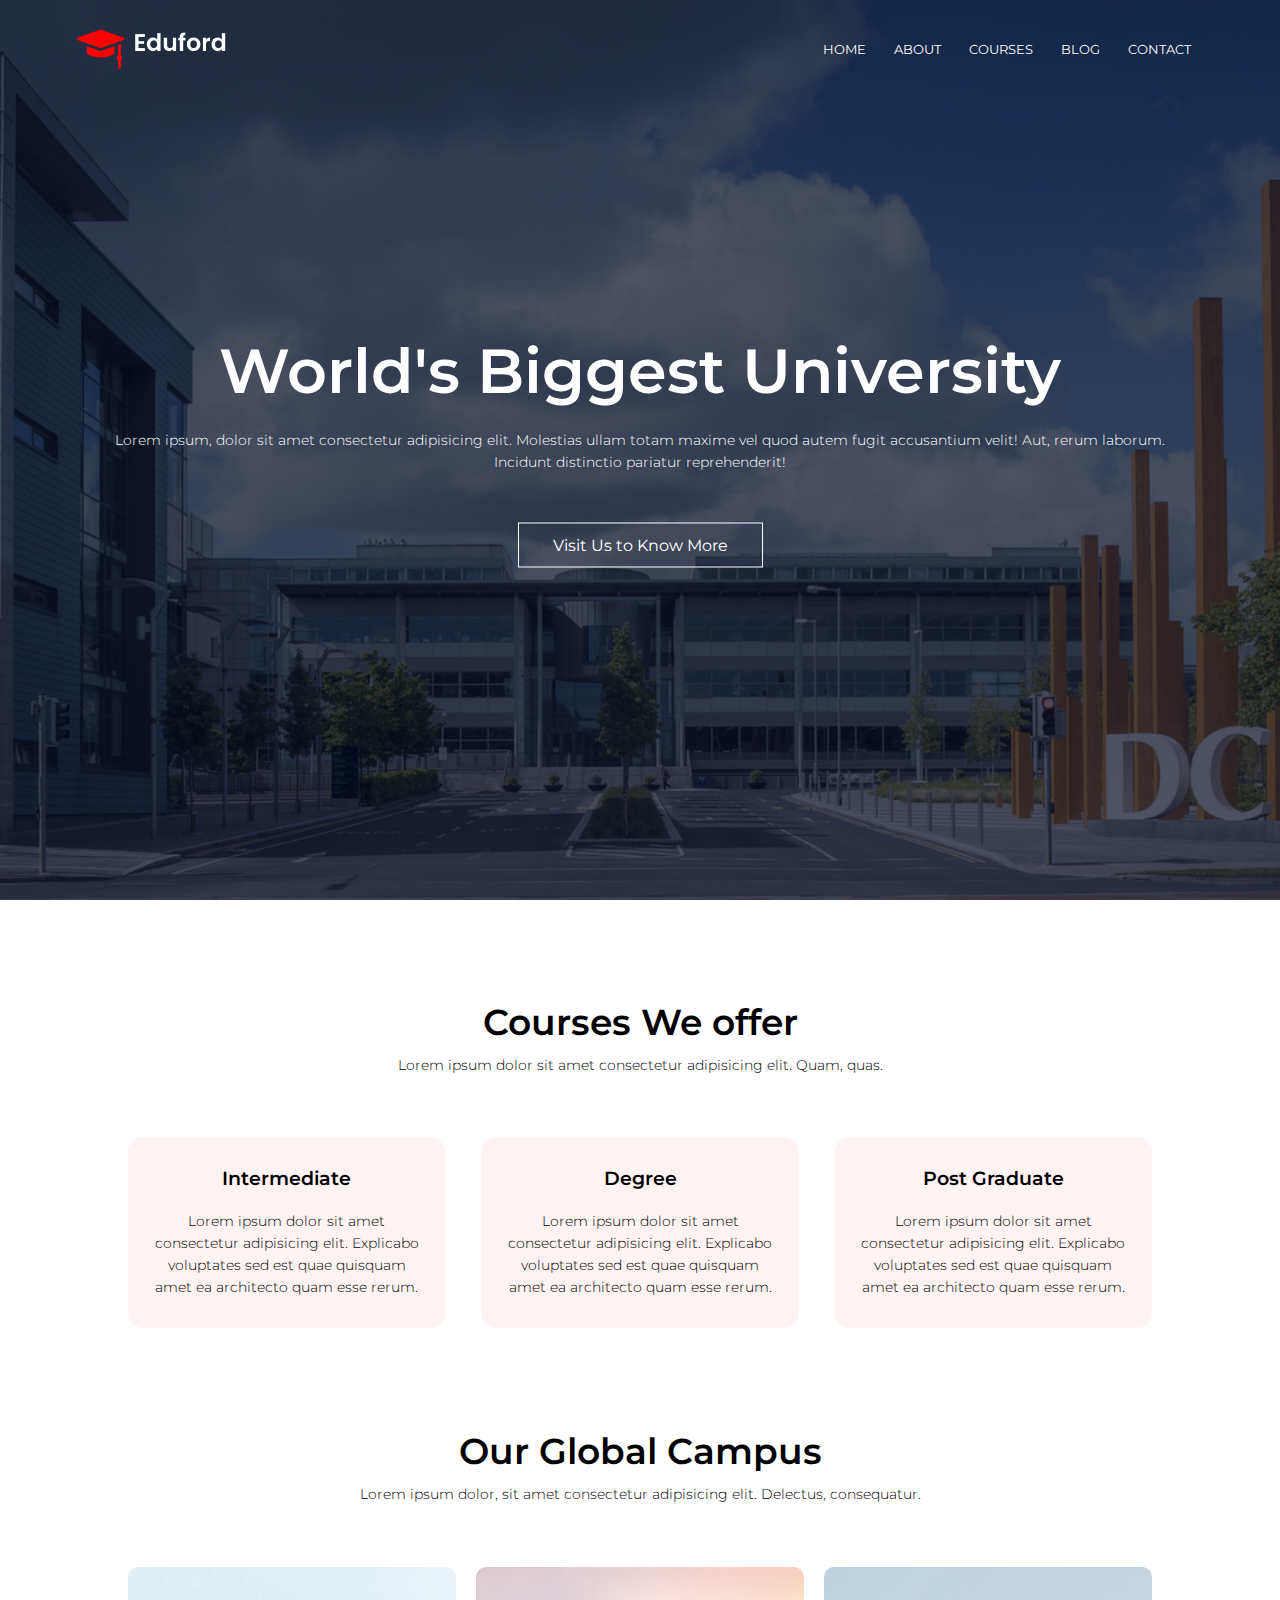
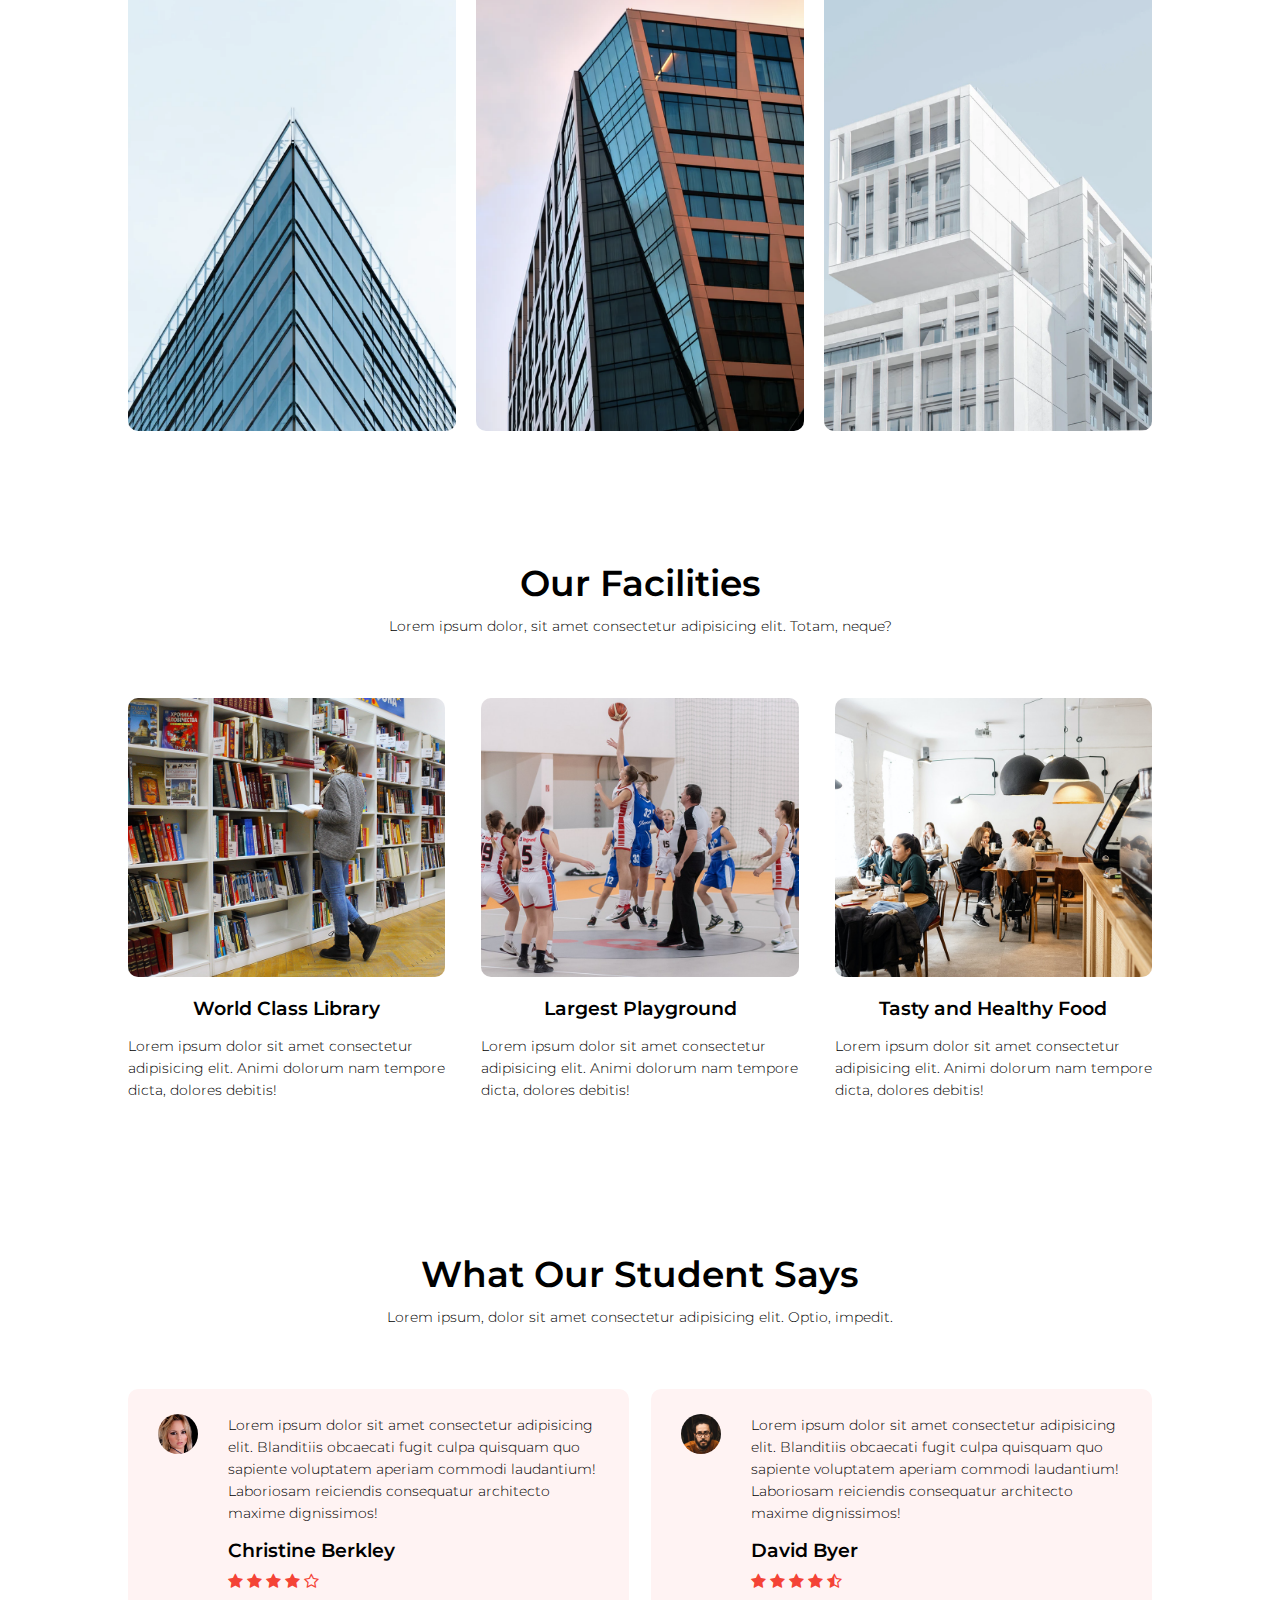
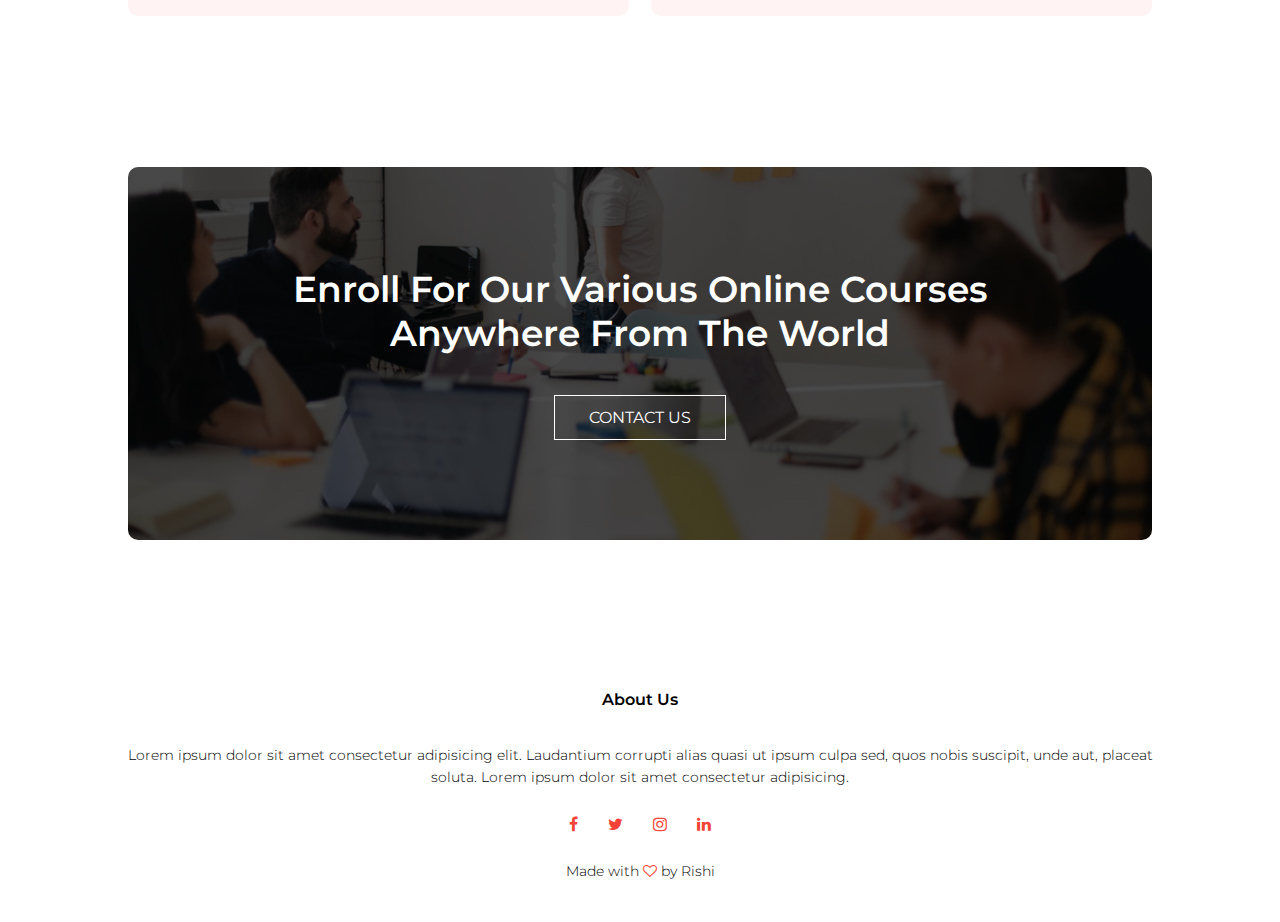
<file: index.html>
<!DOCTYPE html>
<html lang="en">
<head>
    <meta charset="UTF-8">
    <meta http-equiv="X-UA-Compatible" content="IE=edge">
     <meta name="viewport" content="width=device-width, initial-scale=1.0"> <!-- it helps to make website responsive -->
    <title>University Website Design</title>
    <link rel="stylesheet" href="style.css">
    <link rel="preconnect" href="https://fonts.googleapis.com"><link rel="preconnect" href="https://fonts.gstatic.com" crossorigin><link href="https://fonts.googleapis.com/css2?family=Montserrat:wght@200;300;400;600;700&display=swap" rel="stylesheet">
    <link rel="stylesheet" href="https://stackpath.bootstrapcdn.com/font-awesome/4.7.0/css/font-awesome.min.css">
<body>
     <section class="header">
        <nav>
            <a href="index.html"><img src="images/logo.png" alt=""></a>
            <div class="nav-links" id="navLinks">
                <i class="fa fa-times" onclick="hideMenu()"></i>
                <ul>
                    <li><a href="index.html">HOME</a></li>
                    <li><a href="about.html">ABOUT</a></li>
                    <li><a href="course.html">COURSES</a></li>
                    <li><a href="blog.html">BLOG</a></li>
                    <li><a href="contact.html">CONTACT</a></li>
                </ul>
            </div>
            <i class="fa fa-bars" onclick="showMenu()"></i>
        </nav>

    <div class="text-box">
        <h1>World's Biggest University</h1>
        <p>Lorem ipsum, dolor sit amet consectetur adipisicing elit. Molestias ullam totam maxime vel quod autem fugit accusantium velit!  Aut, rerum laborum.<br> Incidunt distinctio pariatur reprehenderit!</p>
        <a class="hero-btn" href="">Visit Us to Know More</a>

    </div>    
     </section>


<!-- <============== Courses =============>  -->

<section class="course">

    <h1>Courses We offer</h1>
    <p>Lorem ipsum dolor sit amet consectetur adipisicing elit. Quam, quas.</p>

     <div class="row">
        <div class="course-col">
            <h3>Intermediate</h3>
            <p>Lorem ipsum dolor sit amet consectetur adipisicing elit. Explicabo voluptates sed est quae quisquam amet ea architecto quam esse rerum.</p>
        </div>
        <div class="course-col">
            <h3>Degree</h3>
            <p>Lorem ipsum dolor sit amet consectetur adipisicing elit. Explicabo voluptates sed est quae quisquam amet ea architecto quam esse rerum.</p>
        </div>
        <div class="course-col">
            <h3>Post Graduate</h3>
            <p>Lorem ipsum dolor sit amet consectetur adipisicing elit. Explicabo voluptates sed est quae quisquam amet ea architecto quam esse rerum.</p>
        </div>
     </div>

</section>


<!-- <============= Campus ============> -->

<section class="campus">
    <h1>Our Global Campus</h1>
    <p>Lorem ipsum dolor, sit amet consectetur adipisicing elit. Delectus, consequatur.</p>

    <div class="row">
        <div class="campus-col">
            <img src="images/london.png" alt="">
            <div class="layer">
                <h3>LONDON</h3>
            </div>
        </div>
        <div class="campus-col">
            <img src="images/newyork.png" alt="">
            <div class="layer">
                <h3>NEW YORK</h3>
            </div>
        </div>
        <div class="campus-col">
            <img src="images/washington.png" alt="">
            <div class="layer">
                <h3>WASHINGTON</h3>
            </div>
        </div>
    </div>
</section>



<!-- <============ Facilities ============> -->

<section class="facilities">
    <h1>Our Facilities</h1>
    <p>Lorem ipsum dolor, sit amet consectetur adipisicing elit. Totam, neque?</p>

    <div class="row">
        <div class="facilities-col">
            <img src="images/library.png" alt="">
            <h3>World Class Library</h3>
            <p>Lorem ipsum dolor sit amet consectetur adipisicing elit. Animi dolorum nam tempore dicta, dolores debitis!</p>

        </div>
        <div class="facilities-col">
            <img src="images/basketball.png" alt="">
            <h3>Largest Playground</h3>
            <p>Lorem ipsum dolor sit amet consectetur adipisicing elit. Animi dolorum nam tempore dicta, dolores debitis!</p>
            
        </div>
        <div class="facilities-col">
            <img src="images/cafeteria.png" alt="">
            <h3>Tasty and Healthy Food</h3>
            <p>Lorem ipsum dolor sit amet consectetur adipisicing elit. Animi dolorum nam tempore dicta, dolores debitis!</p>
            
        </div>
    </div>

</section>



<!-- --------------- Testimonials ---------------- -->

<section class="testimonials">
    <h1>What Our Student Says</h1>
    <p>Lorem ipsum, dolor sit amet consectetur adipisicing elit. Optio, impedit.</p>

    <div class="row">
        <div class="testimonial-col">
            <img src="images/user1.jpg" alt="">
            <div>
                <p>
                    Lorem ipsum dolor sit amet consectetur adipisicing elit. Blanditiis obcaecati fugit culpa quisquam quo sapiente voluptatem aperiam commodi laudantium! Laboriosam reiciendis consequatur architecto maxime dignissimos!

                </p>
                <h3>Christine Berkley</h3>
                <i class="fa fa-star"></i>
                <i class="fa fa-star"></i>
                <i class="fa fa-star"></i>
                <i class="fa fa-star"></i>
                <i class="fa fa-star-o"></i>
            </div>
        </div>
        <div class="testimonial-col">
            <img src="images/user2.jpg" alt="">
            <div>
                <p>
                    Lorem ipsum dolor sit amet consectetur adipisicing elit. Blanditiis obcaecati fugit culpa quisquam quo sapiente voluptatem aperiam commodi laudantium! Laboriosam reiciendis consequatur architecto maxime dignissimos!

                </p>
                <h3>David Byer</h3>
                <i class="fa fa-star"></i>
                <i class="fa fa-star"></i>
                <i class="fa fa-star"></i>
                <i class="fa fa-star"></i>
                <i class="fa fa-star-half-o"></i>
            </div>
        </div>
    </div>

</section>


 <!-- ------- Call to Action ---------  -->

 <section class="cta">
    <h1>Enroll For Our Various Online Courses <br> Anywhere From The World</h1>
    <a href="" class="hero-btn">CONTACT US</a>
 </section>


  <!-- ---------- Footer -----------  -->

  <section class="footer">
    <h4>About Us</h4>
    <p>Lorem ipsum dolor sit amet consectetur adipisicing elit. Laudantium corrupti alias quasi ut ipsum culpa sed, quos nobis  suscipit, unde aut, placeat <br> soluta. Lorem ipsum dolor sit amet consectetur adipisicing.</p>
    <div class="icons">
        <i class="fa fa-facebook"></i>
        <i class="fa fa-twitter"></i>
        <i class="fa fa-instagram"></i>
        <i class="fa fa-linkedin"></i>
    </div>
    <p>Made with <i class="fa fa-heart-o"></i> by Rishi </p>
  </section>


















 <!-- <------------Javascript for Toggle Menu ------------> 

    <script>

        var navLinks = document.getElementById("navLinks");

        function showMenu(){
            navLinks.style.right = "0";
        }

        function hideMenu(){
            navLinks.style.right = "-200px";
        }

    </script> 



</body>
</html>
</file>
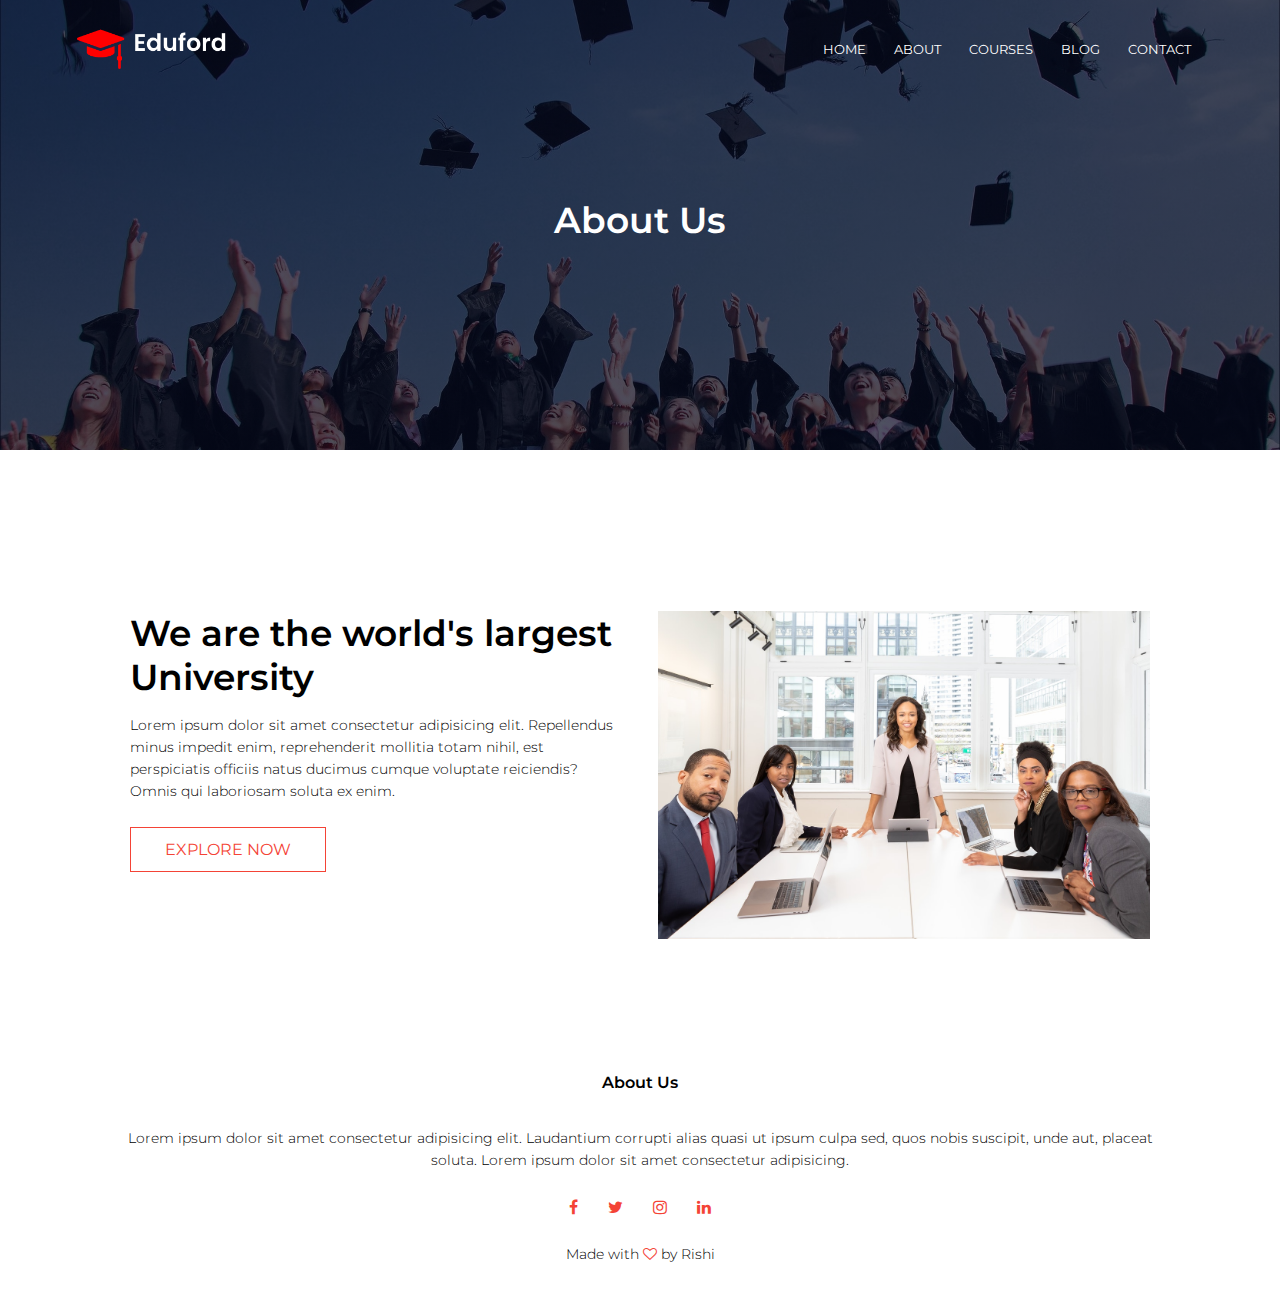
<file: about.html>
<!DOCTYPE html>
<html lang="en">
<head>
    <meta charset="UTF-8">
    <meta http-equiv="X-UA-Compatible" content="IE=edge">
     <meta name="viewport" content="width=device-width, initial-scale=1.0"> <!-- it helps to make website responsive -->
    <title>University Website Design</title>
    <link rel="stylesheet" href="style.css">
    <link rel="preconnect" href="https://fonts.googleapis.com"><link rel="preconnect" href="https://fonts.gstatic.com" crossorigin><link href="https://fonts.googleapis.com/css2?family=Montserrat:wght@200;300;400;600;700&display=swap" rel="stylesheet">
    <link rel="stylesheet" href="https://stackpath.bootstrapcdn.com/font-awesome/4.7.0/css/font-awesome.min.css">
<body>
     <section class="sub-header">
        <nav>
            <a href="index.html"><img src="images/logo.png" alt=""></a>
            <div class="nav-links" id="navLinks">
                <i class="fa fa-times" onclick="hideMenu()"></i>
                <ul>
                    <li><a href="index.html">HOME</a></li>
                    <li><a href="about.html">ABOUT</a></li>
                    <li><a href="course.html">COURSES</a></li>
                    <li><a href="blog.html">BLOG</a></li>
                    <li><a href="contact.html">CONTACT</a></li>
                </ul>
            </div>
            <i class="fa fa-bars" onclick="showMenu()"></i>
        </nav>
        <h1>About Us</h1> 

     </section>



<!-- --------- about us content -------------  -->


<section class="about-us">
    <div class="row">
        <div class="about-col">
            <h1>We are the world's largest University</h1>
            <p>Lorem ipsum dolor sit amet consectetur adipisicing elit. Repellendus minus impedit enim, reprehenderit mollitia totam nihil, est perspiciatis officiis natus ducimus cumque voluptate reiciendis? Omnis qui laboriosam soluta ex enim.</p>
            <a href="" class="hero-btn red-btn">EXPLORE NOW</a>
        </div>
        <div class="about-col">
            <img src="images/about.jpg" alt="">
        </div>
    </div>
</section>










  <!-- ---------- Footer -----------  -->

  <section class="footer">
    <h4>About Us</h4>
    <p>Lorem ipsum dolor sit amet consectetur adipisicing elit. Laudantium corrupti alias quasi ut ipsum culpa sed, quos nobis  suscipit, unde aut, placeat <br> soluta. Lorem ipsum dolor sit amet consectetur adipisicing.</p>
    <div class="icons">
        <i class="fa fa-facebook"></i>
        <i class="fa fa-twitter"></i>
        <i class="fa fa-instagram"></i>
        <i class="fa fa-linkedin"></i>
    </div>
    <p>Made with <i class="fa fa-heart-o"></i> by Rishi </p>
  </section>


















 <!-- <------------Javascript for Toggle Menu ------------> 

    <script>

        var navLinks = document.getElementById("navLinks");

        function showMenu(){
            navLinks.style.right = "0";
        }

        function hideMenu(){
            navLinks.style.right = "-200px";
        }

    </script> 



</body>
</html>
</file>
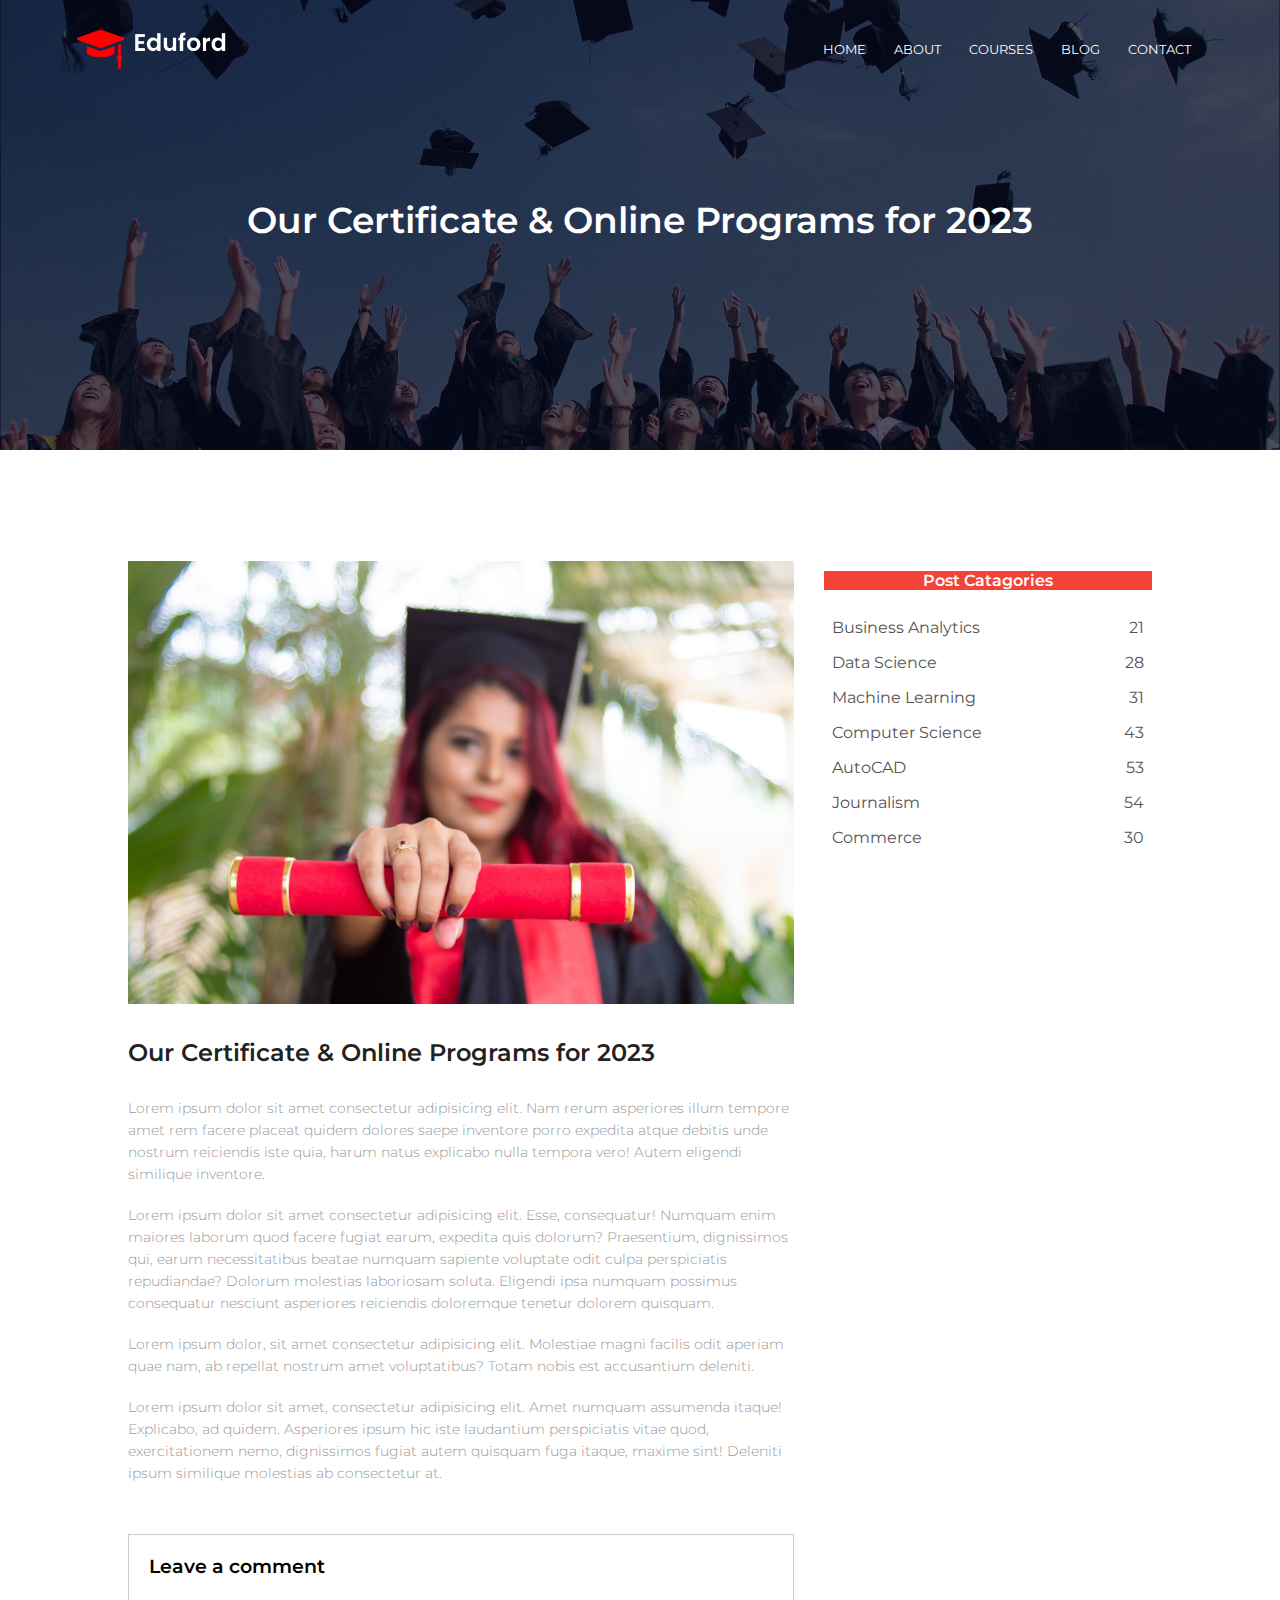
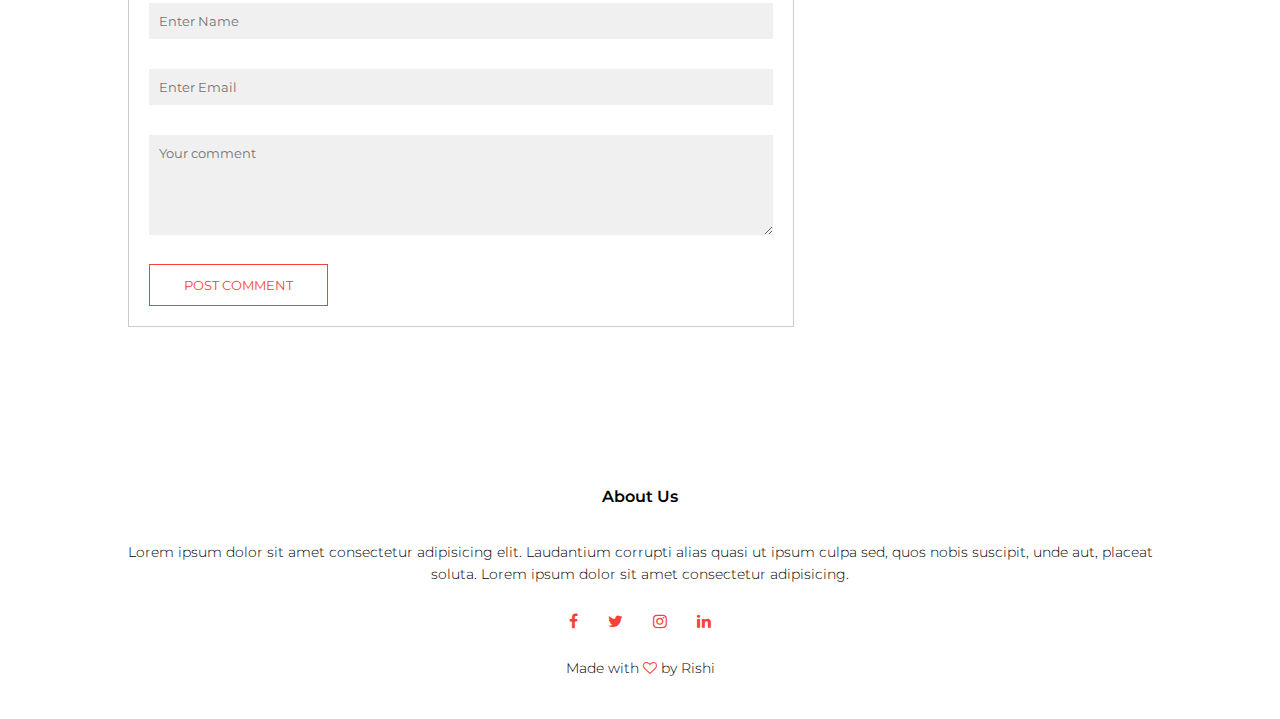
<file: blog.html>
<!DOCTYPE html>
<html lang="en">
<head>
    <meta charset="UTF-8">
    <meta http-equiv="X-UA-Compatible" content="IE=edge">
     <meta name="viewport" content="width=device-width, initial-scale=1.0"> <!-- it helps to make website responsive -->
    <title>University Website Design</title>
    <link rel="stylesheet" href="style.css">
    <link rel="preconnect" href="https://fonts.googleapis.com"><link rel="preconnect" href="https://fonts.gstatic.com" crossorigin><link href="https://fonts.googleapis.com/css2?family=Montserrat:wght@200;300;400;600;700&display=swap" rel="stylesheet">
    <link rel="stylesheet" href="https://stackpath.bootstrapcdn.com/font-awesome/4.7.0/css/font-awesome.min.css">
<body>
     <section class="sub-header">
        <nav>
            <a href="index.html"><img src="images/logo.png" alt=""></a>
            <div class="nav-links" id="navLinks">
                <i class="fa fa-times" onclick="hideMenu()"></i>
                <ul>
                    <li><a href="index.html">HOME</a></li>
                    <li><a href="about.html">ABOUT</a></li>
                    <li><a href="course.html">COURSES</a></li>
                    <li><a href="blog.html">BLOG</a></li>
                    <li><a href="contact.html">CONTACT</a></li>
                </ul>
            </div>
            <i class="fa fa-bars" onclick="showMenu()"></i>
        </nav>
        <h1>Our Certificate & Online Programs for 2023</h1> 

     </section>

 <!-- --------- blog page content ----------  -->

<section class="blog-content">
    <div class="row">
        <div class="blog-left">
            <img src="images/certificate.jpg" alt="">
            <h2>Our Certificate & Online Programs for 2023</h2>
            <p>Lorem ipsum dolor sit amet consectetur adipisicing elit. Nam rerum asperiores illum tempore amet rem facere placeat quidem dolores saepe inventore porro expedita atque debitis unde nostrum reiciendis iste quia, harum natus explicabo nulla tempora vero! Autem eligendi similique inventore.</p>
            <br>
            <p>Lorem ipsum dolor sit amet consectetur adipisicing elit. Esse, consequatur! Numquam enim maiores laborum quod facere fugiat earum, expedita quis dolorum? Praesentium, dignissimos qui, earum necessitatibus beatae numquam sapiente voluptate odit culpa perspiciatis repudiandae? Dolorum molestias laboriosam soluta. Eligendi ipsa numquam possimus consequatur nesciunt asperiores reiciendis doloremque tenetur dolorem quisquam.</p>
            <br>
            <p>Lorem ipsum dolor, sit amet consectetur adipisicing elit. Molestiae magni facilis odit aperiam quae nam, ab repellat nostrum amet voluptatibus? Totam nobis est accusantium deleniti.</p>
            <br>
            <p>Lorem ipsum dolor sit amet, consectetur adipisicing elit. Amet numquam assumenda itaque! Explicabo, ad quidem. Asperiores ipsum hic iste laudantium perspiciatis vitae quod, exercitationem nemo, dignissimos fugiat autem quisquam fuga itaque, maxime sint! Deleniti ipsum similique molestias ab consectetur at.</p>



<div class="comment-box">

    <h3>Leave a comment</h3>

    <form  class="comment-form">
        <input type="text" placeholder="Enter Name">
        <input type="email" placeholder="Enter Email">
        <textarea rows="5" placeholder="Your comment"></textarea>
        <button type="submit" class="hero-btn red-btn">POST COMMENT</button>
    </form>


</div>

















        </div>












        <div class="blog-right">
            <h3>Post Catagories</h3>
            <div>
                <span>Business Analytics</span>
                <span>21</span>
            </div>
            <div>
                <span>Data Science</span>
                <span>28</span>
            </div>
            <div>
                <span>Machine Learning</span>
                <span>31</span>
            </div>
            <div>
                <span>Computer Science</span>
                <span>43</span>
            </div>
            <div>
                <span>AutoCAD</span>
                <span>53</span>
            </div>
            <div>
                <span>Journalism</span>
                <span>54</span>
            </div>
            <div>
                <span>Commerce</span>
                <span>30</span>
            </div>
        </div>
    </div>
</section>










  <!-- ---------- Footer -----------  -->

  <section class="footer">
    <h4>About Us</h4>
    <p>Lorem ipsum dolor sit amet consectetur adipisicing elit. Laudantium corrupti alias quasi ut ipsum culpa sed, quos nobis  suscipit, unde aut, placeat <br> soluta. Lorem ipsum dolor sit amet consectetur adipisicing.</p>
    <div class="icons">
        <i class="fa fa-facebook"></i>
        <i class="fa fa-twitter"></i>
        <i class="fa fa-instagram"></i>
        <i class="fa fa-linkedin"></i>
    </div>
    <p>Made with <i class="fa fa-heart-o"></i> by Rishi </p>
  </section>


















 <!-- <------------Javascript for Toggle Menu ------------> 

    <script>

        var navLinks = document.getElementById("navLinks");

        function showMenu(){
            navLinks.style.right = "0";
        }

        function hideMenu(){
            navLinks.style.right = "-200px";
        }

    </script> 



</body>
</html>
</file>
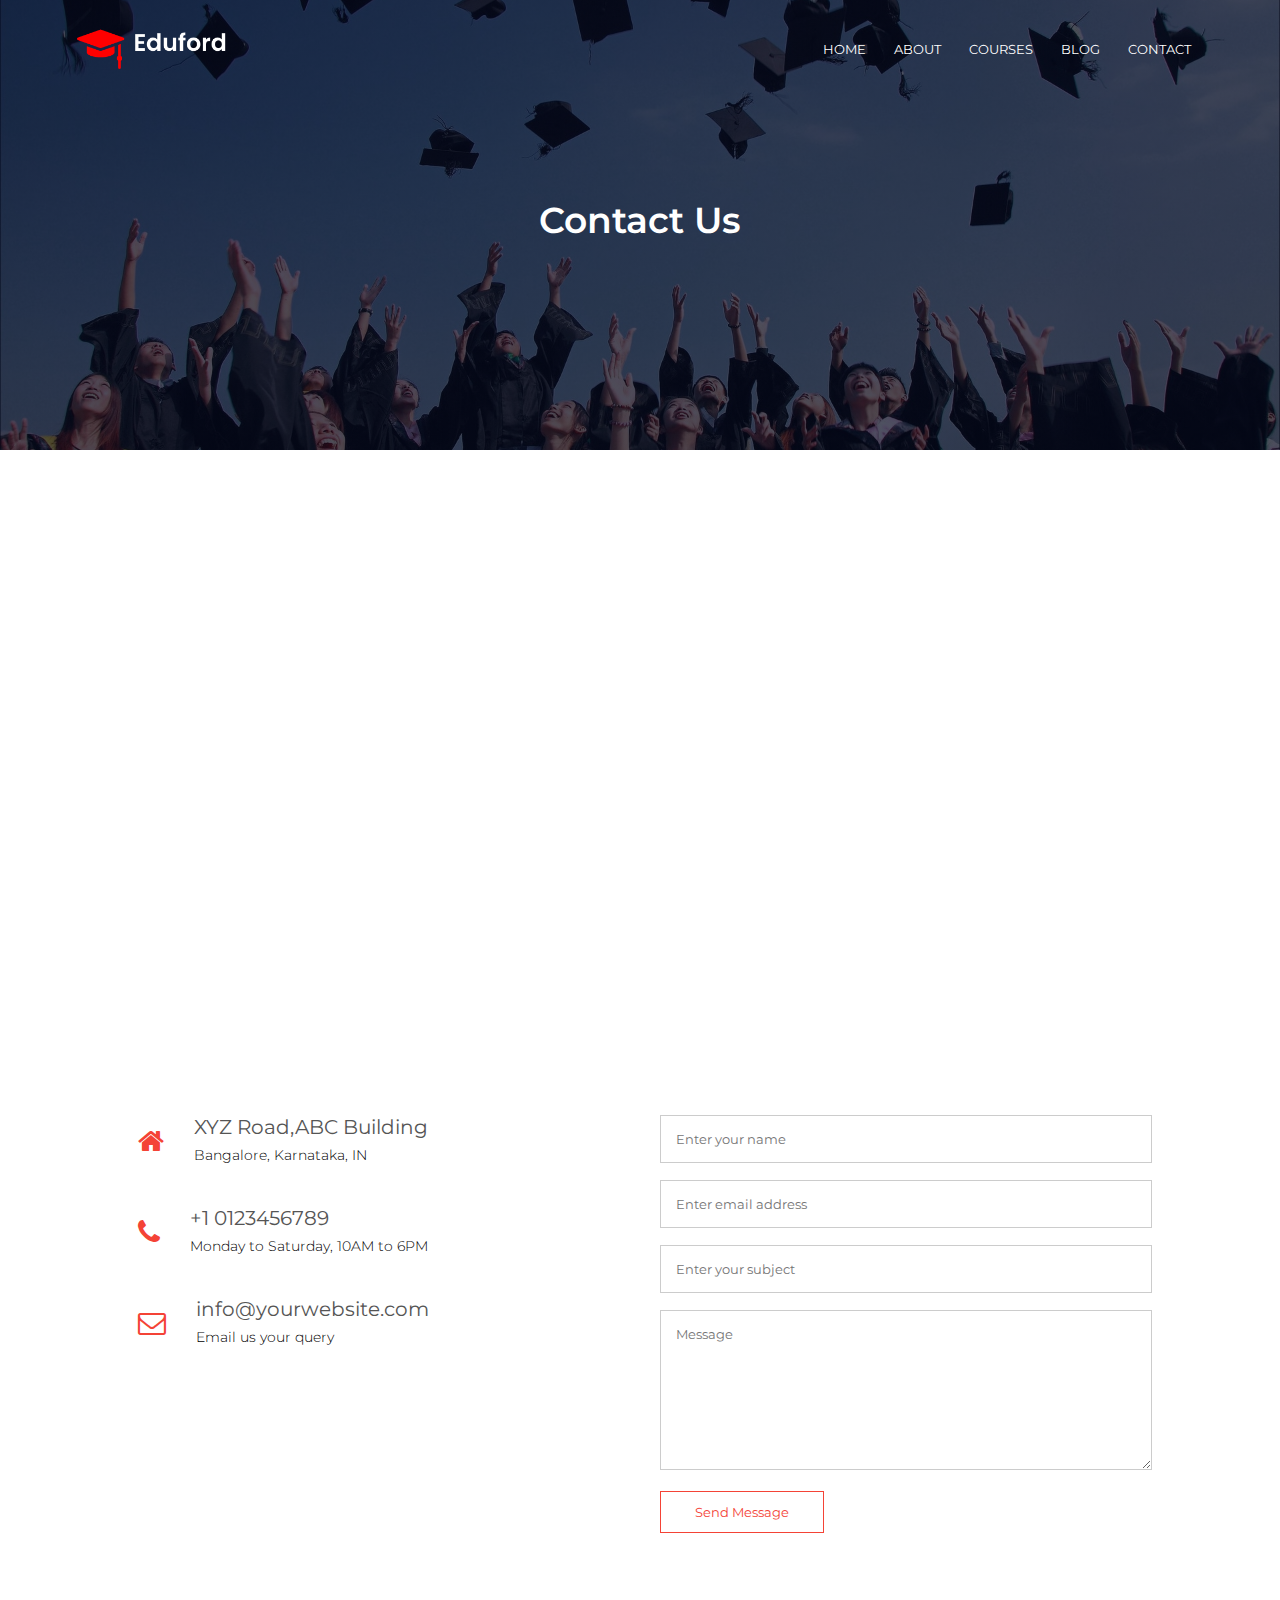
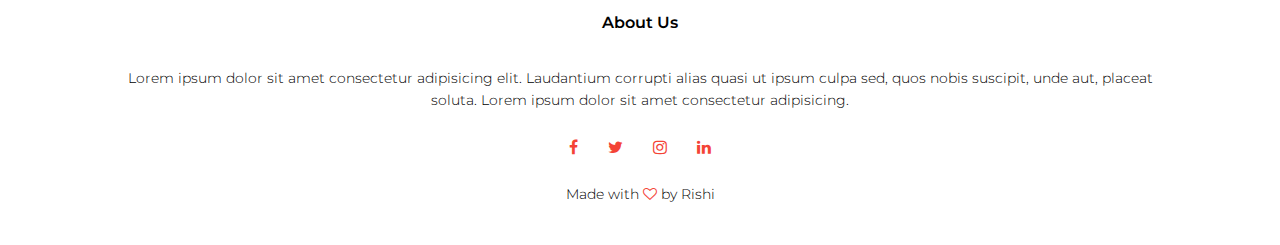
<file: contact.html>
<!DOCTYPE html>
<html lang="en">

<head>
    <meta charset="UTF-8">
    <meta http-equiv="X-UA-Compatible" content="IE=edge">
    <meta name="viewport" content="width=device-width, initial-scale=1.0"> <!-- it helps to make website responsive -->
    <title>University Website Design</title>
    <link rel="stylesheet" href="style.css">
    <link rel="preconnect" href="https://fonts.googleapis.com">
    <link rel="preconnect" href="https://fonts.gstatic.com" crossorigin>
    <link href="https://fonts.googleapis.com/css2?family=Montserrat:wght@200;300;400;600;700&display=swap"
        rel="stylesheet">
    <link rel="stylesheet" href="https://stackpath.bootstrapcdn.com/font-awesome/4.7.0/css/font-awesome.min.css">

<body>
    <section class="sub-header">
        <nav>
            <a href="index.html"><img src="images/logo.png" alt=""></a>
            <div class="nav-links" id="navLinks">
                <i class="fa fa-times" onclick="hideMenu()"></i>
                <ul>
                    <li><a href="index.html">HOME</a></li>
                    <li><a href="about.html">ABOUT</a></li>
                    <li><a href="course.html">COURSES</a></li>
                    <li><a href="blog.html">BLOG</a></li>
                    <li><a href="contact.html">CONTACT</a></li>
                </ul>
            </div>
            <i class="fa fa-bars" onclick="showMenu()"></i>
        </nav>
        <h1>Contact Us</h1>

    </section>

    <!-- ----------- Contact us ------------  -->

    <section class="location">

        <iframe
            src="https://www.google.com/maps/embed?pb=!1m18!1m12!1m3!1d995401.7900272113!2d77.07043953190704!3d12.95339847102083!2m3!1f0!2f0!3f0!3m2!1i1024!2i768!4f13.1!3m3!1m2!1s0x3bae1670c9b44e6d%3A0xf8dfc3e8517e4fe0!2sBengaluru%2C%20Karnataka!5e0!3m2!1sen!2sin!4v1670846844020!5m2!1sen!2sin"
            width="600" height="450" style="border:0;" allowfullscreen="" loading="lazy"
            referrerpolicy="no-referrer-when-downgrade"></iframe>

    </section>


    <section class="contact-us">
        <div class="row">
            <div class="contact-col">
                <div>
                    <i class="fa fa-home"></i>
                    <span>
                        <h5>XYZ Road,ABC Building</h5>
                        <p>Bangalore, Karnataka, IN</p>
                    </span>
                </div>
                <div>
                    <i class="fa fa-phone"></i>
                    <span>
                        <h5>+1 0123456789</h5>
                        <p>Monday to Saturday, 10AM to 6PM</p>
                    </span>
                </div>
                <div>
                    <i class="fa fa-envelope-o"></i>
                    <span>
                        <h5>info@yourwebsite.com</h5>
                        <p>Email us your query</p>
                    </span>
                </div>
            </div>
            <div class="contact-col">

                <form action="form-handler.php" method="post">
         <input type="text" name="name" placeholder="Enter your name" required>
         <input type="email" name="email" placeholder="Enter email address" required>
         <input type="text" name="subject" placeholder="Enter your subject" required>
        <textarea rows="8" name="message" placeholder="Message"></textarea>
        <button type="Submit" class="hero-btn red-btn">Send Message</button>
                </form>


            </div>
        </div>
    </section>







    <!-- ---------- Footer -----------  -->

    <section class="footer">
        <h4>About Us</h4>
        <p>Lorem ipsum dolor sit amet consectetur adipisicing elit. Laudantium corrupti alias quasi ut ipsum culpa sed,
            quos nobis suscipit, unde aut, placeat <br> soluta. Lorem ipsum dolor sit amet consectetur adipisicing.</p>
        <div class="icons">
            <i class="fa fa-facebook"></i>
            <i class="fa fa-twitter"></i>
            <i class="fa fa-instagram"></i>
            <i class="fa fa-linkedin"></i>
        </div>
        <p>Made with <i class="fa fa-heart-o"></i> by Rishi </p>
    </section>


















    <!-- <------------Javascript for Toggle Menu ------------>

    <script>

        var navLinks = document.getElementById("navLinks");

        function showMenu() {
            navLinks.style.right = "0";
        }

        function hideMenu() {
            navLinks.style.right = "-200px";
        }

    </script>



</body>

</html>
</file>
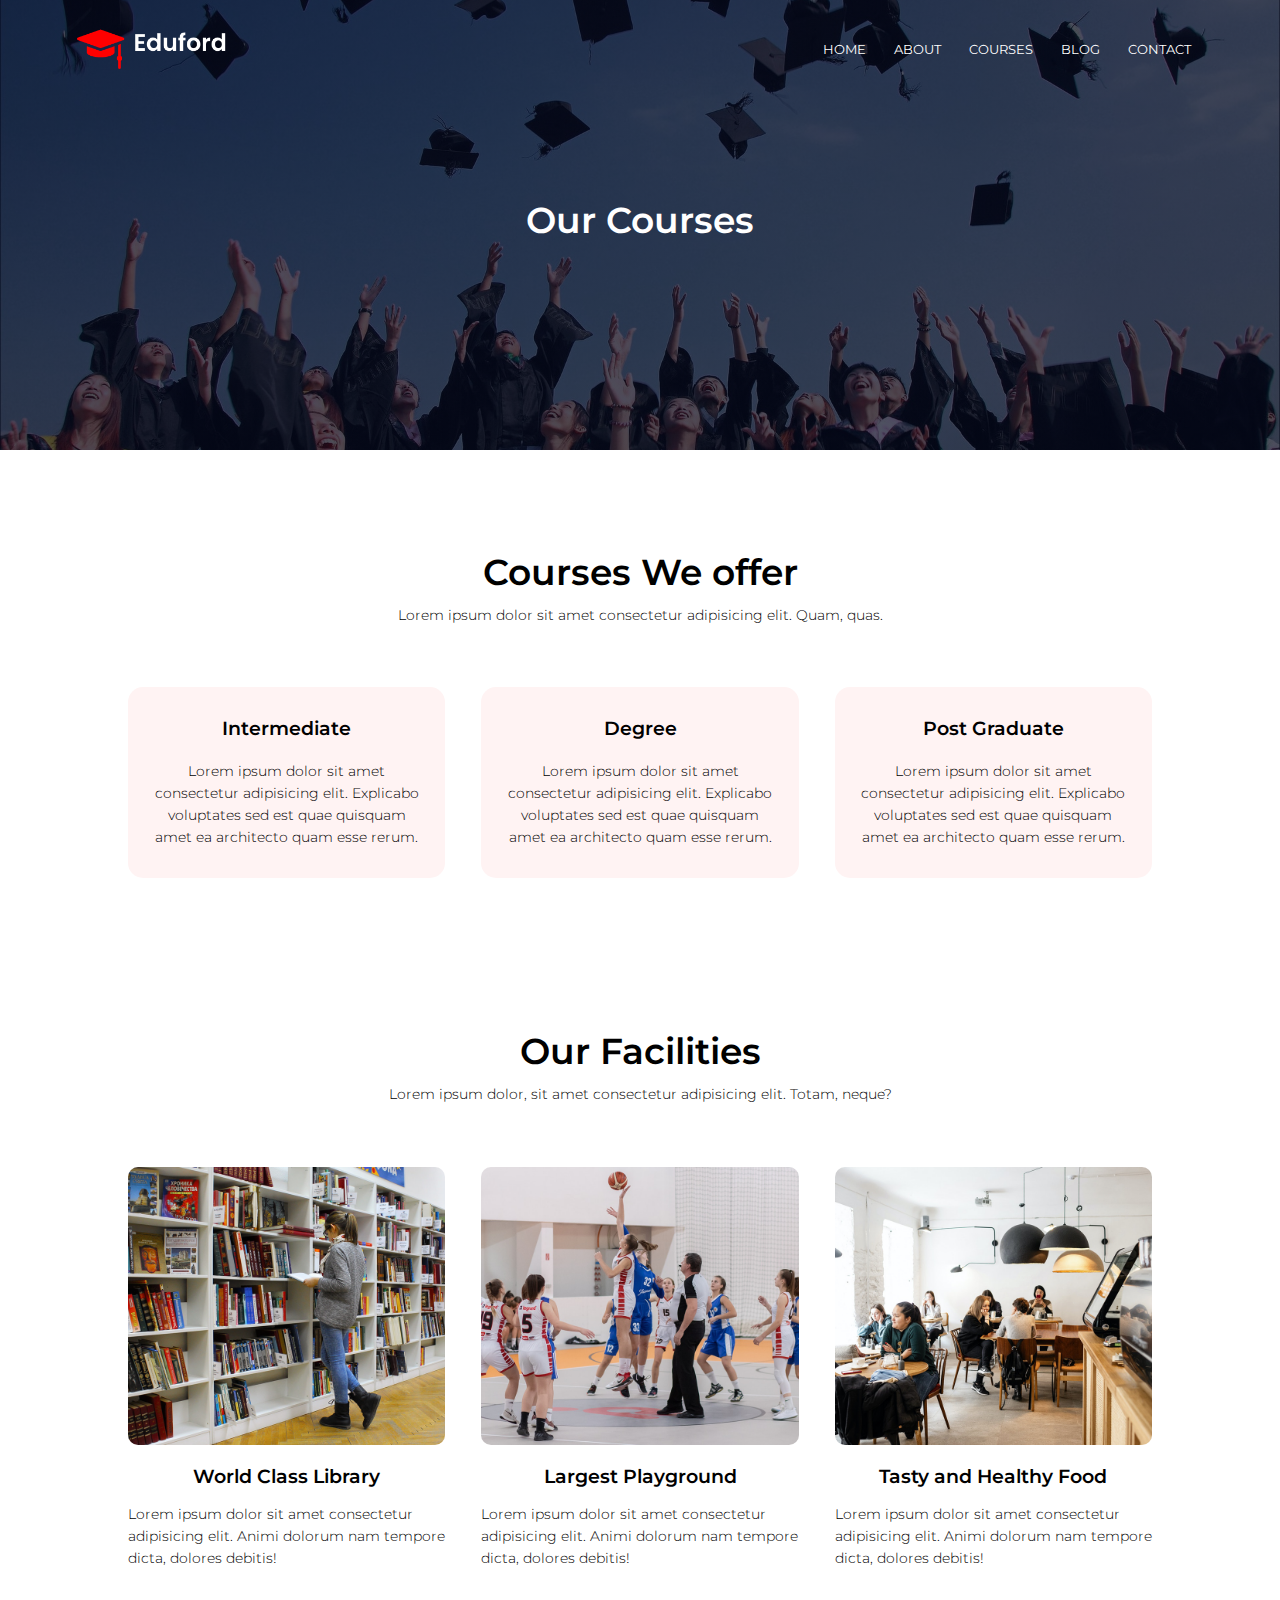
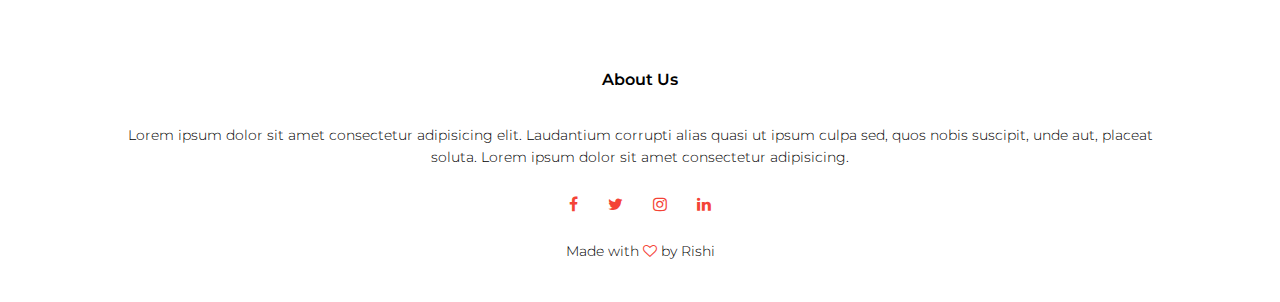
<file: course.html>
<!DOCTYPE html>
<html lang="en">
<head>
    <meta charset="UTF-8">
    <meta http-equiv="X-UA-Compatible" content="IE=edge">
     <meta name="viewport" content="width=device-width, initial-scale=1.0"> <!-- it helps to make website responsive -->
    <title>University Website Design</title>
    <link rel="stylesheet" href="style.css">
    <link rel="preconnect" href="https://fonts.googleapis.com"><link rel="preconnect" href="https://fonts.gstatic.com" crossorigin><link href="https://fonts.googleapis.com/css2?family=Montserrat:wght@200;300;400;600;700&display=swap" rel="stylesheet">
    <link rel="stylesheet" href="https://stackpath.bootstrapcdn.com/font-awesome/4.7.0/css/font-awesome.min.css">
<body>
     <section class="sub-header">
        <nav>
            <a href="index.html"><img src="images/logo.png" alt=""></a>
            <div class="nav-links" id="navLinks">
                <i class="fa fa-times" onclick="hideMenu()"></i>
                <ul>
                    <li><a href="index.html">HOME</a></li>
                    <li><a href="about.html">ABOUT</a></li>
                    <li><a href="course.html">COURSES</a></li>
                    <li><a href="blog.html">BLOG</a></li>
                    <li><a href="contact.html">CONTACT</a></li>
                </ul>
            </div>
            <i class="fa fa-bars" onclick="showMenu()"></i>
        </nav>
        <h1>Our Courses</h1> 

     </section>

<!-- <============== Courses =============>  -->

<section class="course">

    <h1>Courses We offer</h1>
    <p>Lorem ipsum dolor sit amet consectetur adipisicing elit. Quam, quas.</p>

     <div class="row">
        <div class="course-col">
            <h3>Intermediate</h3>
            <p>Lorem ipsum dolor sit amet consectetur adipisicing elit. Explicabo voluptates sed est quae quisquam amet ea architecto quam esse rerum.</p>
        </div>
        <div class="course-col">
            <h3>Degree</h3>
            <p>Lorem ipsum dolor sit amet consectetur adipisicing elit. Explicabo voluptates sed est quae quisquam amet ea architecto quam esse rerum.</p>
        </div>
        <div class="course-col">
            <h3>Post Graduate</h3>
            <p>Lorem ipsum dolor sit amet consectetur adipisicing elit. Explicabo voluptates sed est quae quisquam amet ea architecto quam esse rerum.</p>
        </div>
     </div>

</section>


<!-- <============ Facilities ============> -->

<section class="facilities">
    <h1>Our Facilities</h1>
    <p>Lorem ipsum dolor, sit amet consectetur adipisicing elit. Totam, neque?</p>

    <div class="row">
        <div class="facilities-col">
            <img src="images/library.png" alt="">
            <h3>World Class Library</h3>
            <p>Lorem ipsum dolor sit amet consectetur adipisicing elit. Animi dolorum nam tempore dicta, dolores debitis!</p>

        </div>
        <div class="facilities-col">
            <img src="images/basketball.png" alt="">
            <h3>Largest Playground</h3>
            <p>Lorem ipsum dolor sit amet consectetur adipisicing elit. Animi dolorum nam tempore dicta, dolores debitis!</p>
            
        </div>
        <div class="facilities-col">
            <img src="images/cafeteria.png" alt="">
            <h3>Tasty and Healthy Food</h3>
            <p>Lorem ipsum dolor sit amet consectetur adipisicing elit. Animi dolorum nam tempore dicta, dolores debitis!</p>
            
        </div>
    </div>

</section>





  <!-- ---------- Footer -----------  -->

  <section class="footer">
    <h4>About Us</h4>
    <p>Lorem ipsum dolor sit amet consectetur adipisicing elit. Laudantium corrupti alias quasi ut ipsum culpa sed, quos nobis  suscipit, unde aut, placeat <br> soluta. Lorem ipsum dolor sit amet consectetur adipisicing.</p>
    <div class="icons">
        <i class="fa fa-facebook"></i>
        <i class="fa fa-twitter"></i>
        <i class="fa fa-instagram"></i>
        <i class="fa fa-linkedin"></i>
    </div>
    <p>Made with <i class="fa fa-heart-o"></i> by Rishi </p>
  </section>


















 <!-- <------------Javascript for Toggle Menu ------------> 

    <script>

        var navLinks = document.getElementById("navLinks");

        function showMenu(){
            navLinks.style.right = "0";
        }

        function hideMenu(){
            navLinks.style.right = "-200px";
        }

    </script> 



</body>
</html>
</file>
<file: style.css>
*{
    margin: 0;
    padding: 0;
    font-family: 'Montserrat', sans-serif;
}
.header{
    min-height: 100vh;
    width: 100%;
    background-image: linear-gradient(rgba(4,9,30,0.7),rgba(4,9,30,0.7)),url(images/banner.png);
    background-position: center;
    background-size: cover;
    position: relative;
}
nav{
    display: flex;
    padding: 2% 6%;
    justify-content: space-between;
    align-items: center;
}
nav img{
    width: 150px;
}
.nav-links{
    flex: 1;
    text-align: right;
}
.nav-links ul li{
    list-style: none;         /* to remove dots*/
    display: inline-block;   /*to make it horizontal*/ 
    padding: 8px 12px;
    position: relative; 
}
.nav-links ul li a{
    color: #fff;
    text-decoration: none;
    font-size: 13px;
}
.nav-links ul li::after{
      content: '';
      width: 0%;
      height: 2px;
      background: #f44336;
      display: block;
      margin: auto;
      transition: 0.5s;
}
.nav-links ul li:hover::after{
    width: 100%;
}
.text-box{
    width: 90%;
    color: #fff;
    position: absolute;
    top: 50%;
    left: 50%;
    transform: translate(-50%,-50%);
    text-align: center;
}
.text-box h1{
    font-size: 62px;    
}
.text-box p{
    margin: 10px 0 40px;
    font-size: 14px;
    color: #fff;
}
.hero-btn{
    display: inline-block;
    text-decoration: none;
    color: #fff;
    border: 1px solid #fff;
    padding: 12px 34px;
    background: transparent;
    position: relative;
    cursor: pointer;
}
.hero-btn:hover{
    border: 1px solid #f44336;
    background: #f44336;
    transition: 1s;
}

nav .fa{                                
    display: none;
}

@media(max-width: 700px){
    .text-box h1{
        font-size: 20px;    
    }
    .nav-links ul li{
        display: block;
    }
    .nav-links{
        position:fixed;
        background: #2c2f66;                          /* #f44336 */
        height: 40vh;                                   /* 100vh   */
        width: 200px;
        top: 0;
        right:-200px;
        text-align: left;
        z-index: 2; 
        transition: 1s;
    }
    nav .fa{
        display: block;
        color: #fff;
        margin: 10px;
        font-size: 30px;
        cursor: pointer;
    }
    .nav-links ul{
        padding: 30px;
    }

}

/* <====== courses ======> */

.course{
    width: 80%;
    margin: auto;
    text-align: center;
    padding-top: 100px;
}
h1{
    font-size: 36px;
    font-weight: 600;
}
p{
    font-size: 14px;
    font-weight: 300;
    line-height: 22px;
    padding: 10px;
}
.row{
    margin-top: 5%;
    display: flex;
    justify-content: space-between;
}
.course-col{
    flex-basis: 31%;
    background: #fff3f3;
    border-radius: 15px;
    margin-bottom: 5%;
    padding: 20px 12px;
    box-sizing: border-box;
    transition: 0.5s;
    cursor: pointer;
}
h3{
    text-align: center;
    font-weight: 600;
    margin: 10px 0;
}
.course-col:hover{
    box-shadow: 0 0 20px 0px rgba(0,0,0,0.2);
}
@media(max-width: 700px){
    .row{
        flex-direction: column;
    }
}



/* ------------ campus ------------- */

.campus{
    width: 80%;
    margin: auto;
    text-align: center;
    padding-top: 50px;
}
.campus-col{
    flex-basis: 32%;
    border-radius: 10px;
    margin-bottom: 30px;
    position: relative;
    overflow: hidden;
}
.campus-col img{
    width: 100%;
    display: block;
}
.layer{
    background: transparent;
    height: 100%;
    width: 100%;
    position: absolute;
    top: 0;
    left: 0;
    transition: 0.5s;

}
.layer:hover{
    background: rgba(226,0,0,0.7);            
    cursor: pointer;
}
.layer h3{
    width: 100%;
    font-weight: 800;
    color: #fff;
    font-size: 26px;
    position: absolute;
    bottom: 0;
    left: 50%;
    transform: translate(-50%);
    opacity: 0;
    transition: 0.5s;

}
.layer:hover h3{
    bottom: 49%;
    opacity: 1;
}




/* ---------- facilities ------------ */

.facilities{
    width: 80%;
    margin: auto;
    text-align: center;
    padding-top: 100px;
}
.facilities-col{
    flex-basis: 31%;
    border-radius: 10px;
    margin-bottom: 5%;
    text-align: left;
}
.facilities-col img{
    width: 100%;
    border-radius: 10px;
}
.facilities-col p{
    padding: 0;
}
.facilities-col h3{
    margin-top: 16px;
    margin-bottom: 15px;
    text-align: center;
}




/* -------------- Testimonials -------------- */

.testimonials{
    width: 80%;
    margin: auto;
    padding-top: 100px;
    text-align: center;
}
.testimonial-col img{
    height: 40px;
    margin-left: 5px;
    margin-right: 30px;
    border-radius: 50%;
}
.testimonial-col{
    flex-basis: 44%;
    border-radius: 10px;
    margin-bottom: 5%;
    text-align: left;
    background: #fff3f3;
    padding: 25px;
    cursor: pointer;
    display: flex;
}
.testimonial-col p{
    padding: 0;
}
.testimonial-col h3{
    margin-top: 15px;
    text-align: left;
}
.testimonial-col .fa{
    color: #f44336;
}

@media(max-width: 700px){
    .testimonial-col img{
        margin-left: 0px;
        margin-right: 15px;
    }
}



 /* ------- call to action -------  */

 .cta{
    margin: 100px auto;
    width:80%;
    background-image: linear-gradient(rgba(0,0,0,0.7),rgba(0,0,0,0.7)),url(images/banner2.jpg);
    background-position: center;
    background-size: cover;
    border-radius: 10px;
    text-align: center;
    padding: 100px 0;
 }
 .cta h1{
    color: #fff;
    margin-bottom: 40px;
    padding: 0;
 }

 @media(max-width: 700px){
    .cta h1{
        font-size: 24px;
    }
 }


 /* -------- footer ---------- */

 .footer{
    width: 100%;
    text-align: center;
    padding: 30px 0;
 }
 .footer h4{
    margin-bottom: 25px;
    margin-top: 20px;
    font-weight: 600;
 }
 .icons .fa{
    color: #f44336;
    margin: 0 13px;
    cursor: pointer;
    padding: 18px 0;
 }
 .fa-heart-o{
    color: #f44336;
 }



 /* ------ about us page ----------  */

.sub-header{
    height: 50vh;
    width: 100%;
    background-image: linear-gradient(rgba(4,9,30,0.7),rgba(4,9,30,0.7)),url(images/background.jpg);
    background-position: center;
    background-size: cover;
    text-align: center;
    color:#fff;
}
.sub-header h1{
    margin-top: 100px;
}
.about-us{
    width: 80%;
    margin: auto;
    padding-top: 80px;
    padding-bottom: 50px;
}
.about-col{
    flex-basis: 48%;
    padding: 30px 2px;
}
.about-col img{
    width: 100%;
}
.about-col h1{
    padding-top: 0;
}
.about-col p{
    padding: 15px 0 25px;          /* 15 from top, 0 left and right,25 from bottom*/ 
}
.red-btn{
    border: 1px solid #f44336;
    background: transparent;
    color:#f44336;
}
.red-btn:hover{
    color: #fff;
}


/* ------------ blog page --------------  */

.blog-content{
    width: 80%;
    margin: auto;
    padding: 60px 0;
}
.blog-left{
    flex-basis: 65%;
}
.blog-left img{
    width: 100%;
}
.blog-left h2{
    color: #222;
    font-weight: 600;
    margin: 30px 0;
}
.blog-left p{
    color: #999;
    padding: 0;
}
.blog-right{
    flex-basis: 32%;
}
.blog-right h3{
    background: #f44336;
    color: #fff;
    padding: 7px o;
    font-size: 16px;
    margin-bottom: 20px;

}
.blog-right div{
    display: flex;
    align-items: center;
    justify-content: space-between;
    color: #555;
    padding: 8px;
    box-sizing: border-box;
}
.comment-box{
    border: 1px solid #ccc;
    margin: 50px 0;
    padding: 10px 20px;
}
.comment-box h3{
    text-align: left;
}
.comment-form input, .comment-form textarea{
    width:100%;
    padding: 10px;                      /*imp*/
    margin: 15px 0;
    box-sizing: border-box;
    border: none;
    outline: none;
    background: #f0f0f0;
} 
.comment-form button{
    margin: 10px 0;
}

@media(max-width: 700px){
    .sub-header h1{
        font-size: 24px;
    }
}


/* ------- contact us page --------  */
.location{
    width: 80%;
    margin: auto;
    padding: 80px 0;
}
.location iframe{
    width: 100%;
}
.contact-us{
    width: 80%;
    margin: auto;
}
.contact-col{
    flex-basis: 48%;
    margin-bottom: 30px;
}
.contact-col div{
    display: flex;
    align-items: center;
    margin-bottom: 40px;
}
.contact-col div .fa{
    font-size: 28px;
    color: #f44336;
    margin: 10px;
    margin-right: 30px;
}
.contact-col div p{
    padding: 0;
}
.contact-col div h5{
    font-size: 20px;
    margin-bottom: 5px;
    color: #555;
    font-weight: 400;
}
.contact-col input, .contact-col textarea{
    width: 100%;
    padding: 15px;
    margin-bottom: 17px;
    outline: none;
    border: 1px solid #ccc;
    box-sizing: border-box;
}
</file>
